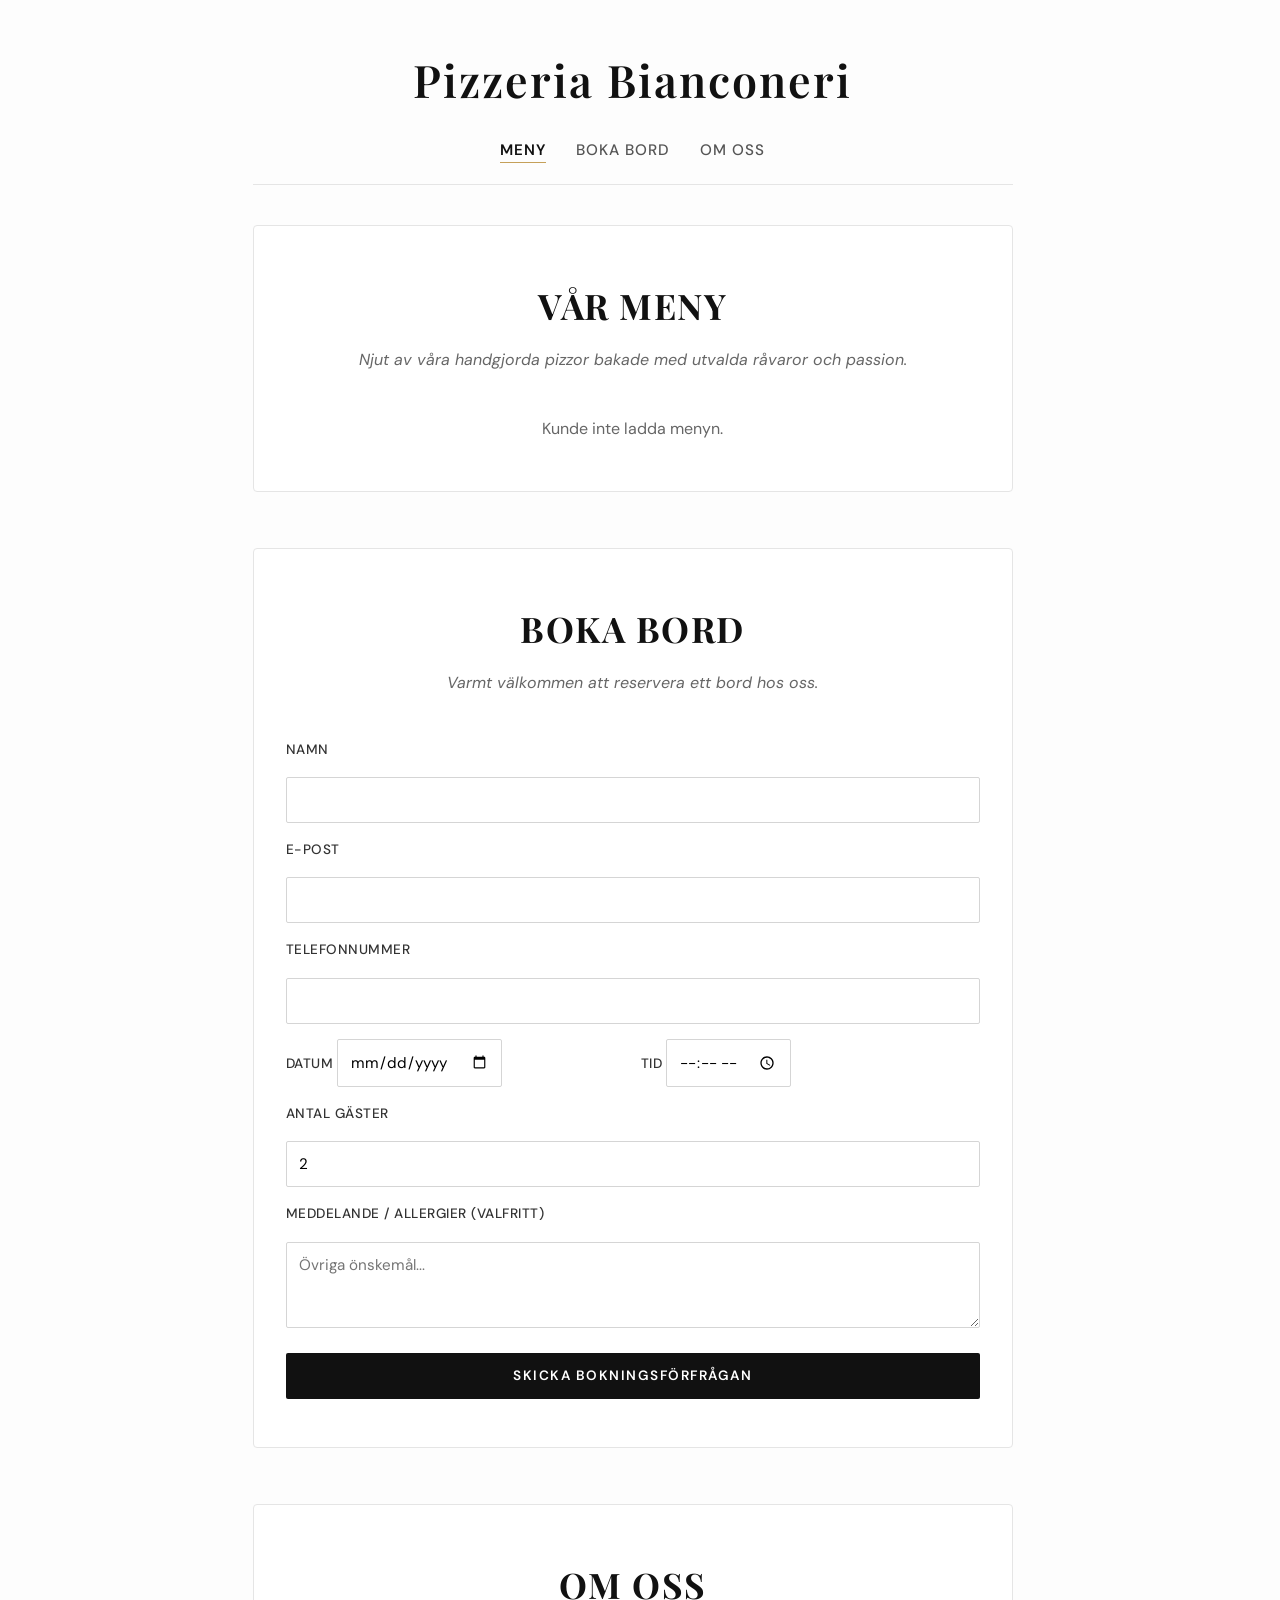
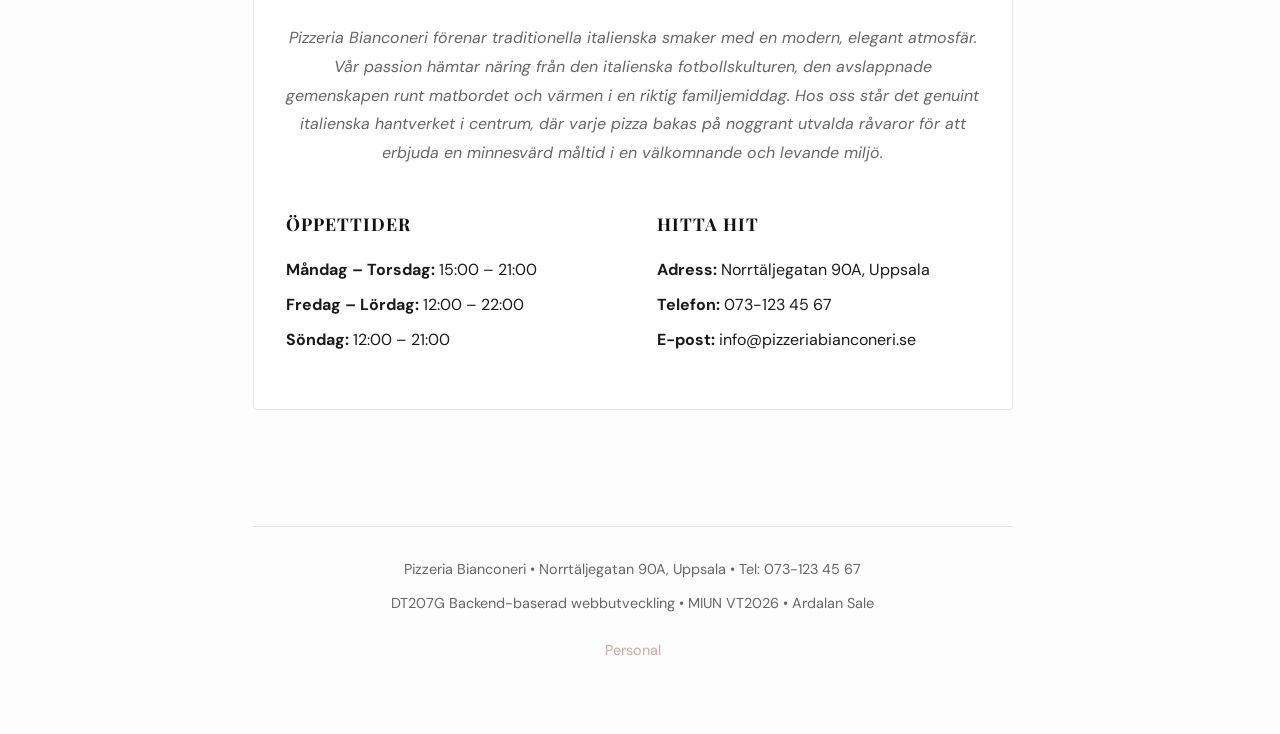
<file: index.html>
<!DOCTYPE html>
<html lang="sv">
<head>
    <meta charset="UTF-8">
    <meta name="viewport" content="width=device-width, initial-scale=1.0">
    <link rel="preconnect" href="https://fonts.googleapis.com">
    <link rel="preconnect" href="https://fonts.gstatic.com" crossorigin>
    <link href="https://fonts.googleapis.com/css2?family=DM+Sans:ital,opsz,wght@0,9..40,100..1000;1,9..40,100..1000&family=Playfair+Display:ital,wght@0,600;0,700;1,600&display=swap" rel="stylesheet">
    <title>Pizzeria Bianconeri</title>
    <link rel="stylesheet" href="css/style.css">
</head>
<body>
    <header>
        <h1>Pizzeria Bianconeri</h1>
        <nav>
            <ul>
                <li><a href="#menu-section" class="active">Meny</a></li>
                <li><a href="#booking-section">Boka bord</a></li>
                <li><a href="#about-section">Om oss</a></li>
            </ul>
        </nav>
    </header>

    <main>
        <!-- Meny-sektion -->
        <section id="menu-section" class="content-section">
            <h2>Vår Meny</h2>
            <p class="section-subtitle">Njut av våra handgjorda pizzor bakade med utvalda råvaror och passion.</p>
            
            <div id="public-menu-list" class="public-menu-container">
                <p class="loading-text">Laddar menyn...</p>
            </div>
        </section>

        <!-- Bordsboknings-sektion -->
        <section id="booking-section" class="content-section">
            <h2>Boka bord</h2>
            <p class="section-subtitle">Varmt välkommen att reservera ett bord hos oss.</p>
            
            <form id="booking-form">
                <div id="booking-success" class="success"></div>
                <div id="booking-error" class="error"></div>

                <label for="book-name">Namn</label>
                <input type="text" id="book-name" required>

                <label for="book-email">E-post</label>
                <input type="email" id="book-email" required>

                <label for="book-phone">Telefonnummer</label>
                <input type="tel" id="book-phone" required>

                <div class="form-row">
                    <div class="form-col">
                        <label for="book-date">Datum</label>
                        <input type="date" id="book-date" required>
                    </div>
                    <div class="form-col">
                        <label for="book-time">Tid</label>
                        <input type="time" id="book-time" required>
                    </div>
                </div>

                <label for="book-guests">Antal gäster</label>
                <input type="number" id="book-guests" min="1" max="20" value="2" required>

                <label for="book-message">Meddelande / Allergier (valfritt)</label>
                <textarea id="book-message" rows="3" placeholder="Övriga önskemål..."></textarea>

                <button type="submit" class="submit-btn">Skicka bokningsförfrågan</button>
            </form>
        </section>

        <!-- Om oss -->
        <section id="about-section" class="content-section">
            <h2>Om oss</h2>
            <p class="section-subtitle">Pizzeria Bianconeri förenar traditionella italienska smaker med en modern, elegant atmosfär. Vår passion hämtar näring från den italienska fotbollskulturen, den avslappnade gemenskapen runt matbordet och värmen i en riktig familjemiddag. Hos oss står det genuint italienska hantverket i centrum, där varje pizza bakas på noggrant utvalda råvaror för att erbjuda en minnesvärd måltid i en välkomnande och levande miljö.</p>
            
            <div class="about-grid">
                <div class="about-column">
                    <h3>Öppettider</h3>
                    <p><strong>Måndag – Torsdag:</strong> 15:00 – 21:00</p>
                    <p><strong>Fredag – Lördag:</strong> 12:00 – 22:00</p>
                    <p><strong>Söndag:</strong> 12:00 – 21:00</p>
                </div>
                <div class="about-column">
                    <h3>Hitta hit</h3>
                    <p><strong>Adress:</strong> Norrtäljegatan 90A, Uppsala</p>
                    <p><strong>Telefon:</strong> 073-123 45 67</p>
                    <p><strong>E-post:</strong> info@pizzeriabianconeri.se</p>
                </div>
            </div>
        </section>
    </main>

    <footer>
        <p>Pizzeria Bianconeri &bull; Norrtäljegatan 90A, Uppsala &bull; Tel: 073-123 45 67</p>
        <p>DT207G Backend-baserad webbutveckling &bull; MIUN VT2026 &bull; Ardalan Sale</p>
        <p class="footer-admin"><a href="admin.html">Personal</a></p>
    </footer>

    <script src="js/main.js"></script>
</body>
</html>
</file>
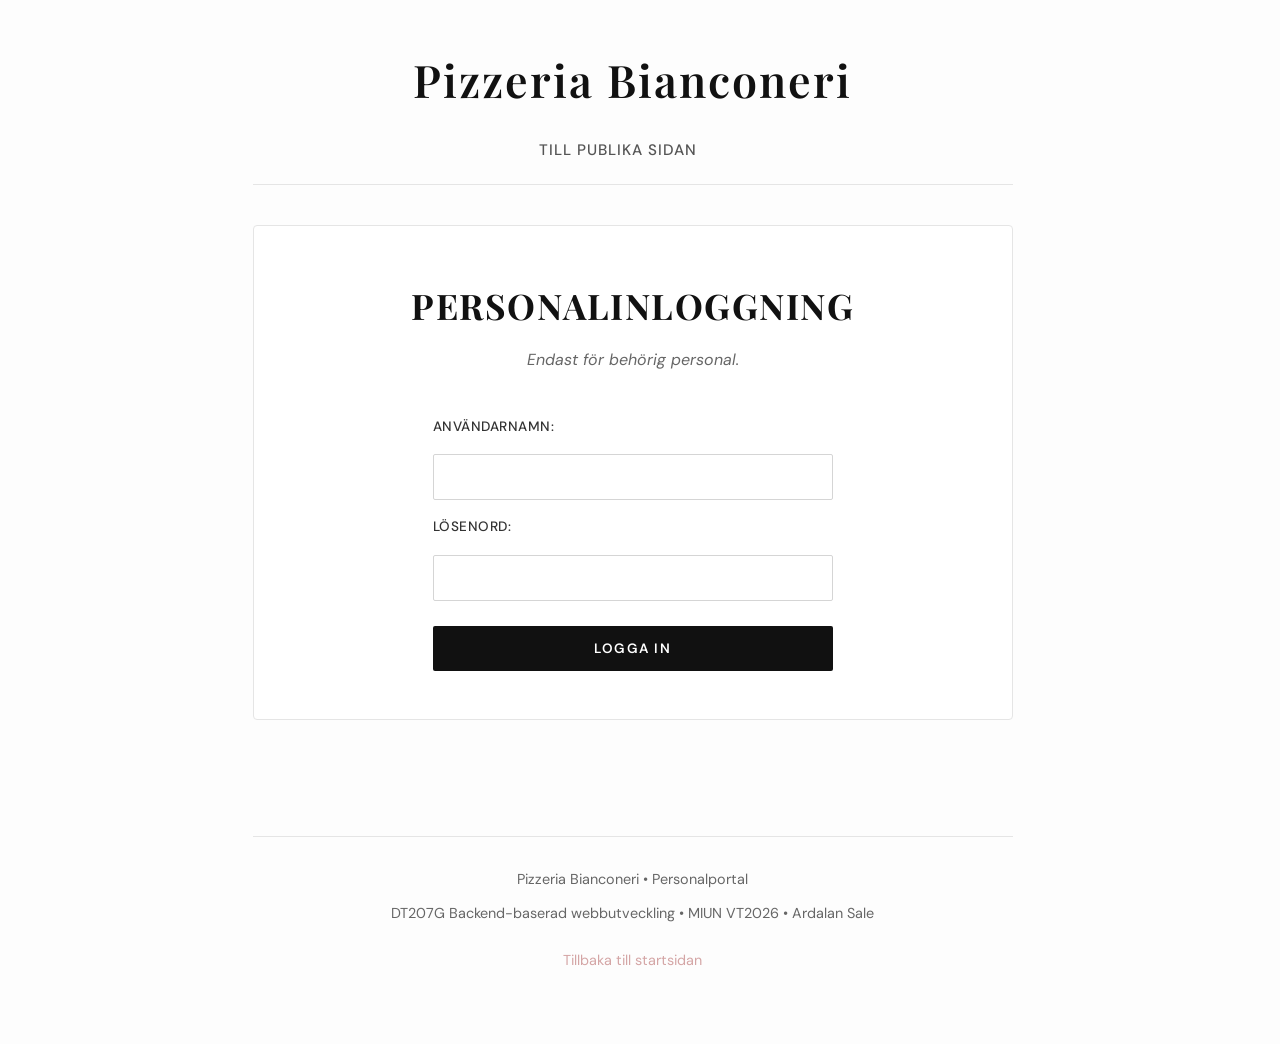
<file: admin.html>
<!DOCTYPE html>
<html lang="sv">
<head>
    <meta charset="UTF-8">
    <meta name="viewport" content="width=device-width, initial-scale=1.0">
    <link rel="preconnect" href="https://fonts.googleapis.com">
    <link rel="preconnect" href="https://fonts.gstatic.com" crossorigin>
    <link href="https://fonts.googleapis.com/css2?family=DM+Sans:ital,opsz,wght@0,9..40,100..1000;1,9..40,100..1000&family=Playfair+Display:ital,wght@0,600;0,700;1,600&display=swap" rel="stylesheet">
    <title>Pizzeria Bianconeri | Personal</title>
    <link rel="stylesheet" href="css/style.css">
</head>
<body>
    <header>
        <h1>Pizzeria Bianconeri</h1>
        <nav>
            <ul>
                <li><a href="index.html">Till publika sidan</a></li>
                <li><a href="#" id="logout-btn" class="logout-link">Logga ut</a></li>
            </ul>
        </nav>
    </header>

    <main>
        <div id="error-message" class="error"></div>
        <div id="success-message" class="success"></div>

        <!-- Visas endast om användaren inte är inloggad -->
        <section id="auth-container" class="content-section">
            <h2>Personalinloggning</h2>
            <p class="section-subtitle">Endast för behörig personal.</p>

            <form id="login-form" class="admin-login-form">
                <label for="login-username">Användarnamn:</label>
                <input type="text" id="login-username" autocomplete="off" required>

                <label for="login-password">Lösenord:</label>
                <input type="password" id="login-password" required>

                <button type="submit" class="submit-btn">Logga in</button>
            </form>
        </section>

        <!-- DEL 2: SKYDDAT INNEHÅLL (Visas efter godkänd inloggning) -->
        <div id="protected-content" class="protected-section">
            <!-- Sektion: Lägg till / redigera rätt -->
            <section class="content-section">
                <h2 id="form-title">Lägg till ny rätt</h2>
                <p class="section-subtitle">Skapa en ny rätt eller redigera en befintlig i menyn.</p>

                <form id="add-menu-form">
                    <!-- Dolt fält för att lagra ID vid redigering -->
                    <input type="hidden" id="edit-id" value="">

                    <label for="title">Titel / Namn:</label>
                    <input type="text" id="title" placeholder="t.ex. Pizza Vesuvio" required>

                    <label for="description">Beskrivning:</label>
                    <textarea id="description" rows="2" placeholder="t.ex. Tomatsås, ost, skinka"></textarea>

                    <label for="price">Pris (kr):</label>
                    <input type="number" id="price" placeholder="0" min="0" required>

                    <div class="form-btn-group">
                        <button type="submit" id="submit-btn" class="submit-btn">Lägg till i menyn</button>
                        <button type="button" id="cancel-edit-btn" class="cancel-btn">Avbryt</button>
                    </div>
                </form>
            </section>

            <!-- Sektion: Aktuell meny -->
            <section class="content-section">
                <h2>Aktuell meny</h2>
                <p class="section-subtitle">Hantera befintliga rätter i databasen.</p>

                <div class="table-responsive">
                    <table>
                        <thead>
                            <tr>
                                <th>ID</th>
                                <th>Titel</th>
                                <th>Beskrivning</th>
                                <th>Pris</th>
                                <th>Åtgärd</th>
                            </tr>
                        </thead>
                        <tbody id="menu-list">
                            <!-- Fylls i dynamiskt av JavaScript -->
                        </tbody>
                    </table>
                </div>
            </section>

            <!-- Sektion: Hantera Bordsbokningar -->
            <section class="content-section">
                <h2>Bordsbokningar</h2>
                <p class="section-subtitle">Inkomna reservationer från gäster.</p>

                <div class="table-responsive">
                    <table>
                        <thead>
                            <tr>
                                <th>#</th>
                                <th>Namn</th>
                                <th>Kontakt</th>
                                <th>Datum / Tid</th>
                                <th>Gäster</th>
                                <th>Meddelande</th>
                                <th>Åtgärder</th>
                            </tr>
                        </thead>
                        <tbody id="booking-list">
                            <!-- Fylls i dynamiskt av JavaScript -->
                        </tbody>
                    </table>
                </div>
            </section>
        </div>
    </main>

    <footer>
        <p>Pizzeria Bianconeri &bull; Personalportal</p>
        <p>DT207G Backend-baserad webbutveckling &bull; MIUN VT2026 &bull; Ardalan Sale</p>
        <p class="footer-admin"><a href="index.html">Tillbaka till startsidan</a></p>
    </footer>

    <script src="js/main.js"></script>
</body>
</html>
</file>
<file: css/style.css>
/* 1. GRUNDINSTÄLLNINGAR & TYPOGRAFI */
*, *::before, *::after {
    box-sizing: border-box;
}

body, h1, h2, h3, h4, p, ul {
    margin: 0;
    padding: 0;
}

html, body {
    min-height: 100dvh;
    scrollbar-gutter: stable;
}

body {
    font-family: 'DM Sans', Arial, sans-serif;
    max-width: 800px;
    margin: auto;
    padding: 40px 20px;
    background-color: #fdfdfd;
    color: #1a1a1a;
    line-height: 1.8;
    -webkit-font-smoothing: antialiased;
    text-rendering: optimizeSpeed;
    display: flex;
    flex-direction: column;
}

main {
    flex: 1;
}

h1, h2, h3, h4, h5, h6 {
    font-family: 'Playfair Display', Georgia, serif;
    text-wrap: balance;
    color: #111;
}

p, li {
    text-wrap: pretty;
}

:focus-visible {
    outline: 1px solid #c5a059;
    outline-offset: 3px;
}


/* 2. GEMENSAMMA KOMPONENTER */

/* Header */
header {
    margin-bottom: 40px;
    border-bottom: 1px solid #e5e5e5;
    padding-bottom: 20px;
    display: flex;
    flex-direction: column;
    align-items: center;
    gap: 15px;
    text-align: center;
}

header h1 {
    font-size: 2.8rem;
    font-weight: 600;
    letter-spacing: 2px;
}

/* Navigering */
nav ul {
    display: flex;
    gap: 30px;
    list-style: none;
    align-items: center;
    justify-content: center;
}

nav a {
    color: #555;
    text-decoration: none;
    font-size: 0.95rem;
    font-weight: 500;
    letter-spacing: 1px;
    text-transform: uppercase;
    transition: color 0.3s ease;
}

nav a:hover {
    color: #c5a059;
}

nav a.active {
    color: #111;
    font-weight: 600;
    border-bottom: 1px solid #c5a059;
    padding-bottom: 2px;
}

/* Footer */
footer {
    text-align: center;
    padding: 30px 20px;
    color: #666;
    margin-top: 60px;
    border-top: 1px solid #e5e5e5;
    display: flex;
    flex-direction: column;
    gap: 0.5rem;
}

footer p {
    font-size: 0.9rem;
}

footer a, .footer-admin a {
    color: #d4a5a5;
    text-decoration: none;
}

footer a:hover, .footer-admin a:hover {
    text-decoration: underline;
}

.footer-admin {
    margin-top: 0.8rem;
}


/* 3. PUBLIKA SIDAN */

/* Sektionsinramning */
.content-section {
    border: 1px solid #e5e5e5;
    padding: 3rem 2rem;
    margin-bottom: 3.5rem;
    background-color: #fff;
    border-radius: 4px;
}

.content-section h2 {
    font-size: 2.2rem;
    text-align: center;
    letter-spacing: 1.5px;
    margin-bottom: 0.5rem;
    text-transform: uppercase;
}

.section-subtitle, .loading-text {
    text-align: center;
    color: #666;
}

.section-subtitle {
    margin-bottom: 2.5rem;
    font-style: italic;
}

/* Publik Meny */
#public-menu-list {
    display: flex;
    flex-direction: column;
    gap: 25px;
    margin-top: 25px;
}

.menu-item {
    border-bottom: 1px dotted #e5e5e5;
    padding-bottom: 20px;
}

.menu-item:last-child {
    border-bottom: none;
    padding-bottom: 0;
}

.menu-item h3 {
    font-size: 1.25rem;
    margin-bottom: 4px;
    font-weight: 600;
}

.menu-item p {
    color: #666;
    margin-bottom: 6px;
    font-size: 0.95rem;
    line-height: 1.5;
}

.menu-item .price {
    font-family: 'Playfair Display', Georgia, serif;
    font-weight: 600;
    color: #c5a059;
    font-size: 1.15rem;
}

/* Om oss / Öppettider grid */
.about-grid {
    display: flex;
    flex-wrap: wrap;
    gap: 3rem;
    justify-content: space-between;
    margin-top: 2rem;
}

.about-column {
    flex: 1;
    min-width: 250px;
}

.about-column h3 {
    font-size: 1.1rem;
    margin-bottom: 1rem;
    text-transform: uppercase;
    letter-spacing: 1px;
}

.about-column p {
    margin-bottom: 0.4rem;
}


/* 4. ADMINPANELEN */

.admin-login-form {
    max-width: 400px;
    margin: 0 auto;
}

.protected-section {
    display: none;
}

/* Admin Tabeller & Responsiv Wrapper */
.table-responsive {
    width: 100%;
    overflow-x: auto;
    -webkit-overflow-scrolling: touch;
    margin-top: 20px;
}

.table-responsive table {
    margin-top: 0;
}

table {
    width: 100%;
    border-collapse: collapse;
    margin-top: 20px;
    border: 1px solid #e5e5e5;
    background-color: #fff;
}

th, td {
    border-bottom: 1px solid #e5e5e5;
    padding: 14px;
    text-align: left;
}

th {
    background-color: #fafafa;
    font-weight: 600;
    font-size: 0.9rem;
    letter-spacing: 0.5px;
    text-transform: uppercase;
}

tbody tr:nth-child(even) {
    background-color: #fcfcfc;
}

.logout-link {
    color: #d4a5a5 !important;
    display: none;
}


/* 5. FORMULÄR, KNAPPAR & MEDDELANDEN */
form {
    display: flex;
    flex-direction: column;
    gap: 15px;
    margin-top: 15px;
}

.form-row {
    display: flex;
    gap: 1rem;
}

.form-col {
    flex: 1;
}

.form-btn-group {
    display: flex;
    gap: 10px;
    align-items: center;
    margin-top: 10px;
}

label {
    font-weight: 500;
    font-size: 0.85rem;
    color: #333;
    text-transform: uppercase;
    letter-spacing: 0.5px;
}

input, textarea, button {
    padding: 12px;
    font-family: inherit;
    border: 1px solid #d5d5d5;
    border-radius: 2px;
    font-size: 0.95rem;
    background-color: #fff;
    transition: border-color 0.2s ease, background-color 0.2s ease;
}

input:focus, textarea:focus {
    outline: none;
    border-color: #c5a059;
}

button, .submit-btn, .cancel-btn, .table-btn {
    border: none;
    cursor: pointer;
    font-weight: 600;
    border-radius: 2px;
    text-transform: uppercase;
    color: #fff;
}

button, .submit-btn {
    background-color: #111;
    padding: 0.9rem;
    font-size: 0.85rem;
    letter-spacing: 1.5px;
}

button:hover, .submit-btn:hover, .edit-btn:hover {
    background-color: #333;
}

.submit-btn {
    margin-top: 10px;
}

.cancel-btn {
    background-color: #64748b;
    padding: 0.9rem;
    font-size: 0.85rem;
    letter-spacing: 1px;
    display: none;
}

.cancel-btn:hover {
    background-color: #475569;
}

/* Admin-knappar (Ändra / Radera) */
.table-btn {
    padding: 0.4rem 0.8rem;
    font-size: 0.8rem;
    width: 75px;
    text-align: center;
    letter-spacing: 0.5px;
}

.edit-btn {
    background-color: #111;
    margin-right: 5px;
}

.delete-btn {
    background-color: #444;
}

.delete-btn:hover {
    background-color: #a33;
}

/* Status- & felmeddelanden */
.error, .success {
    display: none;
    padding: 12px;
    border-radius: 2px;
    font-weight: 600;
    margin: 15px 0;
}

.error {
    color: #a33;
    background-color: #fff8f8;
    border: 1px solid #fca5a5;
}

.success {
    color: #2e7d32;
    background-color: #f4fbf4;
    border: 1px solid #86efac;
}


/* 6. TILLGÄNGLIGHET & MEDIA QUERIES */
@media (prefers-reduced-motion: reduce) {
    html {
        scroll-behavior: auto !important;
    }
    *, *::before, *::after {
        animation-duration: 0.01ms !important;
        animation-iteration-count: 1 !important;
        transition-duration: 0.01ms !important;
    }
}
</file>
